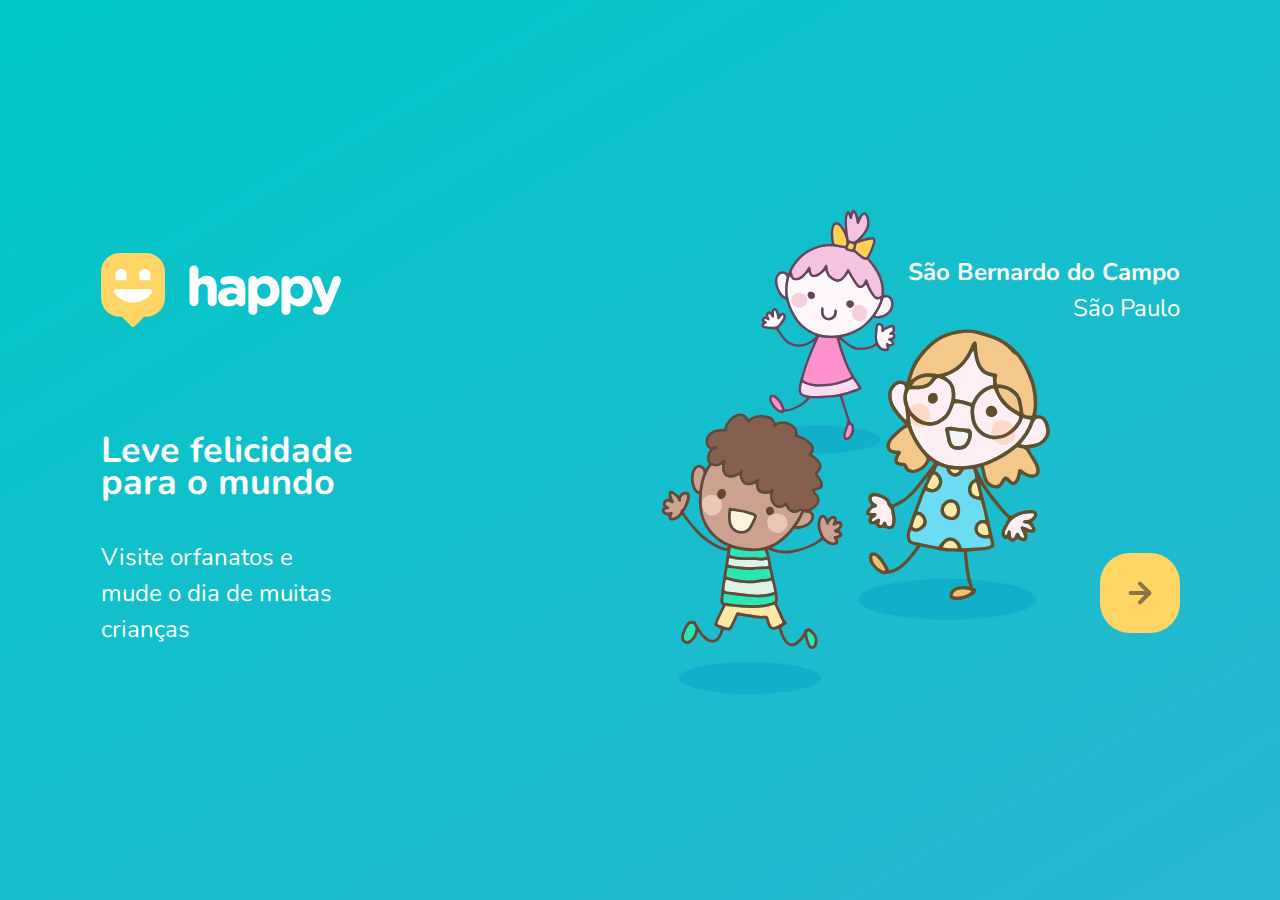
<file: index.html>
<!--
	HTMLli
	Hypertext
		Hipertexto
	Markup
		marcaçaõ <tags html>
	Language
		linguagem
-->

<!DOCTYPE html>
<html lang="pt_BR">
<head>
	<meta charset="utf-8">
	<meta name ="viewport" content="width=device-width, initial-scale-1.0" >				<title>Happy</title>
	<link rel="icon" href="./public/images/logo-icon.png">
	<link rel="stylesheet" type="text/css" href="./public/css/main.css">
	<link rel="stylesheet" type="text/css" href="./public/css/animations.css">
	<link rel="stylesheet" type="text/css" href="./public/css/page-landing.css">
	<link href="https://fonts.googleapis.com/css2?family=Nunito:wght@400;600;800&display=swap" rel="stylesheet"> 
</head>
<body id="body">
	<div id="page-landing">
		<div id="container">
			<header>
				<img src="./public/images/logo.svg" alt="logomarca de Happy"  class="animate-up" id="logo">
				<div class="location animate-up">
					<strong>São Bernardo do Campo</strong>
					<p>São Paulo</p>
				</div>
			</header>
			<main>
				<h1 class="animate-up">Leve felicidade para o mundo</h1>
				<section class="visit">
					<p class="animate-up">Visite orfanatos e mude o dia de muitas crianças</p>
					<a href="#" title="Visite orfanatos" class="animate-up">
						<img src="./public/images/arrow.svg" alt="ir para o mapa">
					</a>
				</section>
			</main>
		</div>
	</div>
</body>
</html>
</file>
<file: public/css/main.css>
* {
	margin:0;
	padding:0;
	box-sizing: border-box;
}
body{
	height: 100vh;
	color:white;
	background-color: #CEDEE5;
}

:root {
	font-size: 62.5%;
}

body, input, button, textarea {
	font-weight: 400;
	font-size:1.8rem;
	font-height:1;
	font-family: 'Nunito', sans-serif;
	/*font: 400 1.8rem/1 'Nunito', sans-serif; */
}
</file>
<file: public/css/animations.css>
/*animações*/
@keyframes up {
	from {
		opacity:0;
		transform: translateY(16px);
	}
	to {
		opacity:1;
		transform: translateY(0);
	}

}

@keyframes right {
	from {
		transform: translateX(-100%);
	}
	to {
		transform: translateX(0);
	}
}

@keyframes appear {
	from {
		opacity:0;
	}
	to {
		opacity:1;
	}
}
.animate-up {
	animation-name: up;
	animation-duration: 300ms;
	animation-fill-mode: backwards;
}

.animate-right {
	animation-name:right;
	animation-duration: 300ms
}

.animate-appear {
	animation-name: appear;
	animation-duration: 300ms;
	animation-fill-mode:backwards;
}
</file>
<file: public/css/page-landing.css>
#page-landing {
	background: linear-gradient(329.54deg, #29b6d1 0%, #00c7c7 100%); 
	text-align: center;
	min-height: 100vh;
	display: flex;
	
}

#container {
	margin: auto;
	width: min(90%, 1119px);
}

.location, .visit p {
	height: 16vh;
}

#logo {
	animation-delay:50ms;
}

.location {
	animation-delay:100ms;
}

main h1 {
	animation-delay:150ms;
}

.visit p {
	animation-delay:200ms;
}
.visit a {
	width: 80px;
	height: 80px;
	background: #ffd666;
	border:none;
	border-radius: 30px;
	display:flex;
	align-items: center;
	justify-content: center;
	margin: 0 auto;
	animation-delay:250ms;
	transition: background 200ms;
}

.visit a:hover {
	background-color: #96feff;
}

/*Desktop version*/
@media(min-width: 760px) {
	#container {
		padding: 5rem 2rem;
		background: url("../images/bg.svg") no-repeat 80% / clamp(20rem, 35vw, 40rem);
	}
	header {
		display:flex;
		align-items: center;
		justify-content: space-between;
	}
	.location, h1, .visit p {
		height: initial; /*reseta as configurações*/
		text-align: initial;
	}

	.location {
		text-align: right;
		font-size:24px;
		line-height: 1.5;
	}

	main h1 {
		font-weight: bold;
		line-height:.88;
		margin: clamp(10%, 9vh, 12%) 0 4rem;
		width:300px;
	}

	.visit {
		display:flex;
		align-items: center;
		justify-content: space-between;
	}

	.visit p {
		line-height: 1.5;
		width: clamp(20rem, 20vw, 30rem);
		font-size:24px;
	}

	.visit a {
		margin: initial;
	}
}
</file>
